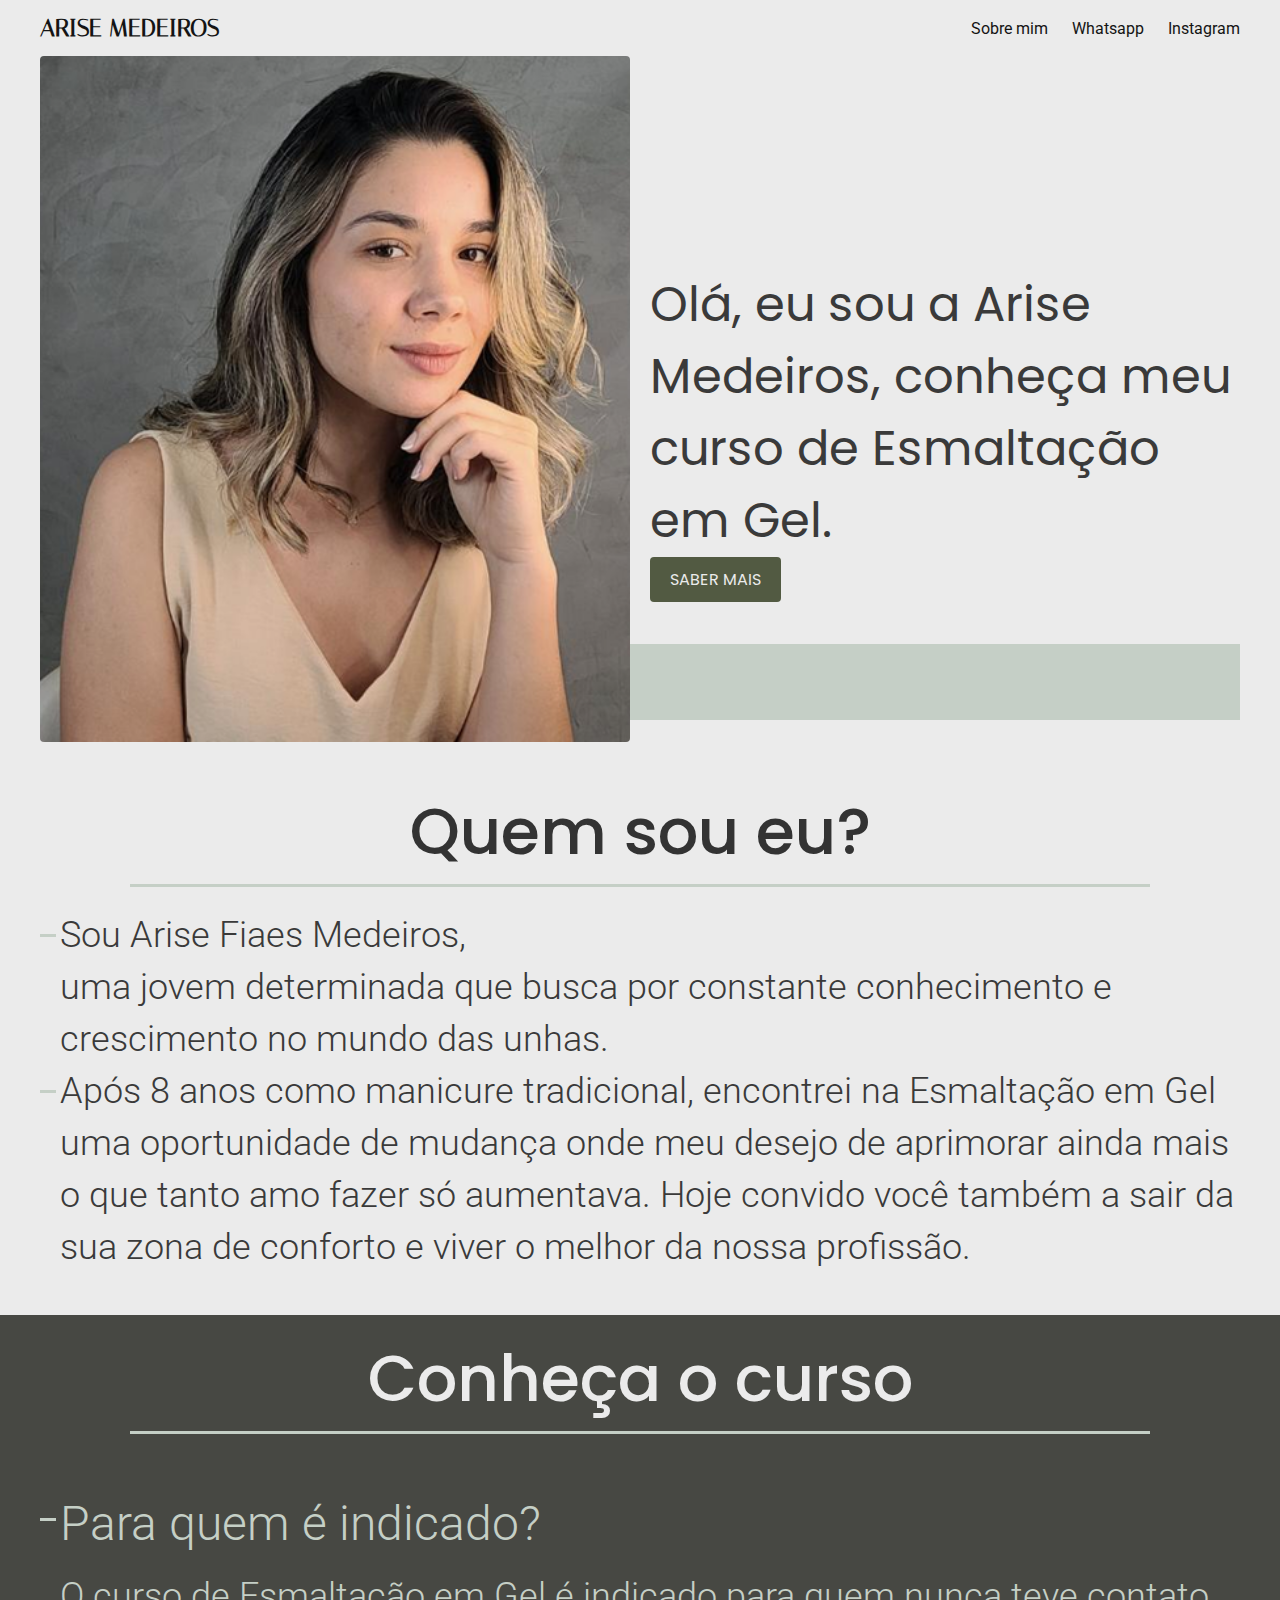
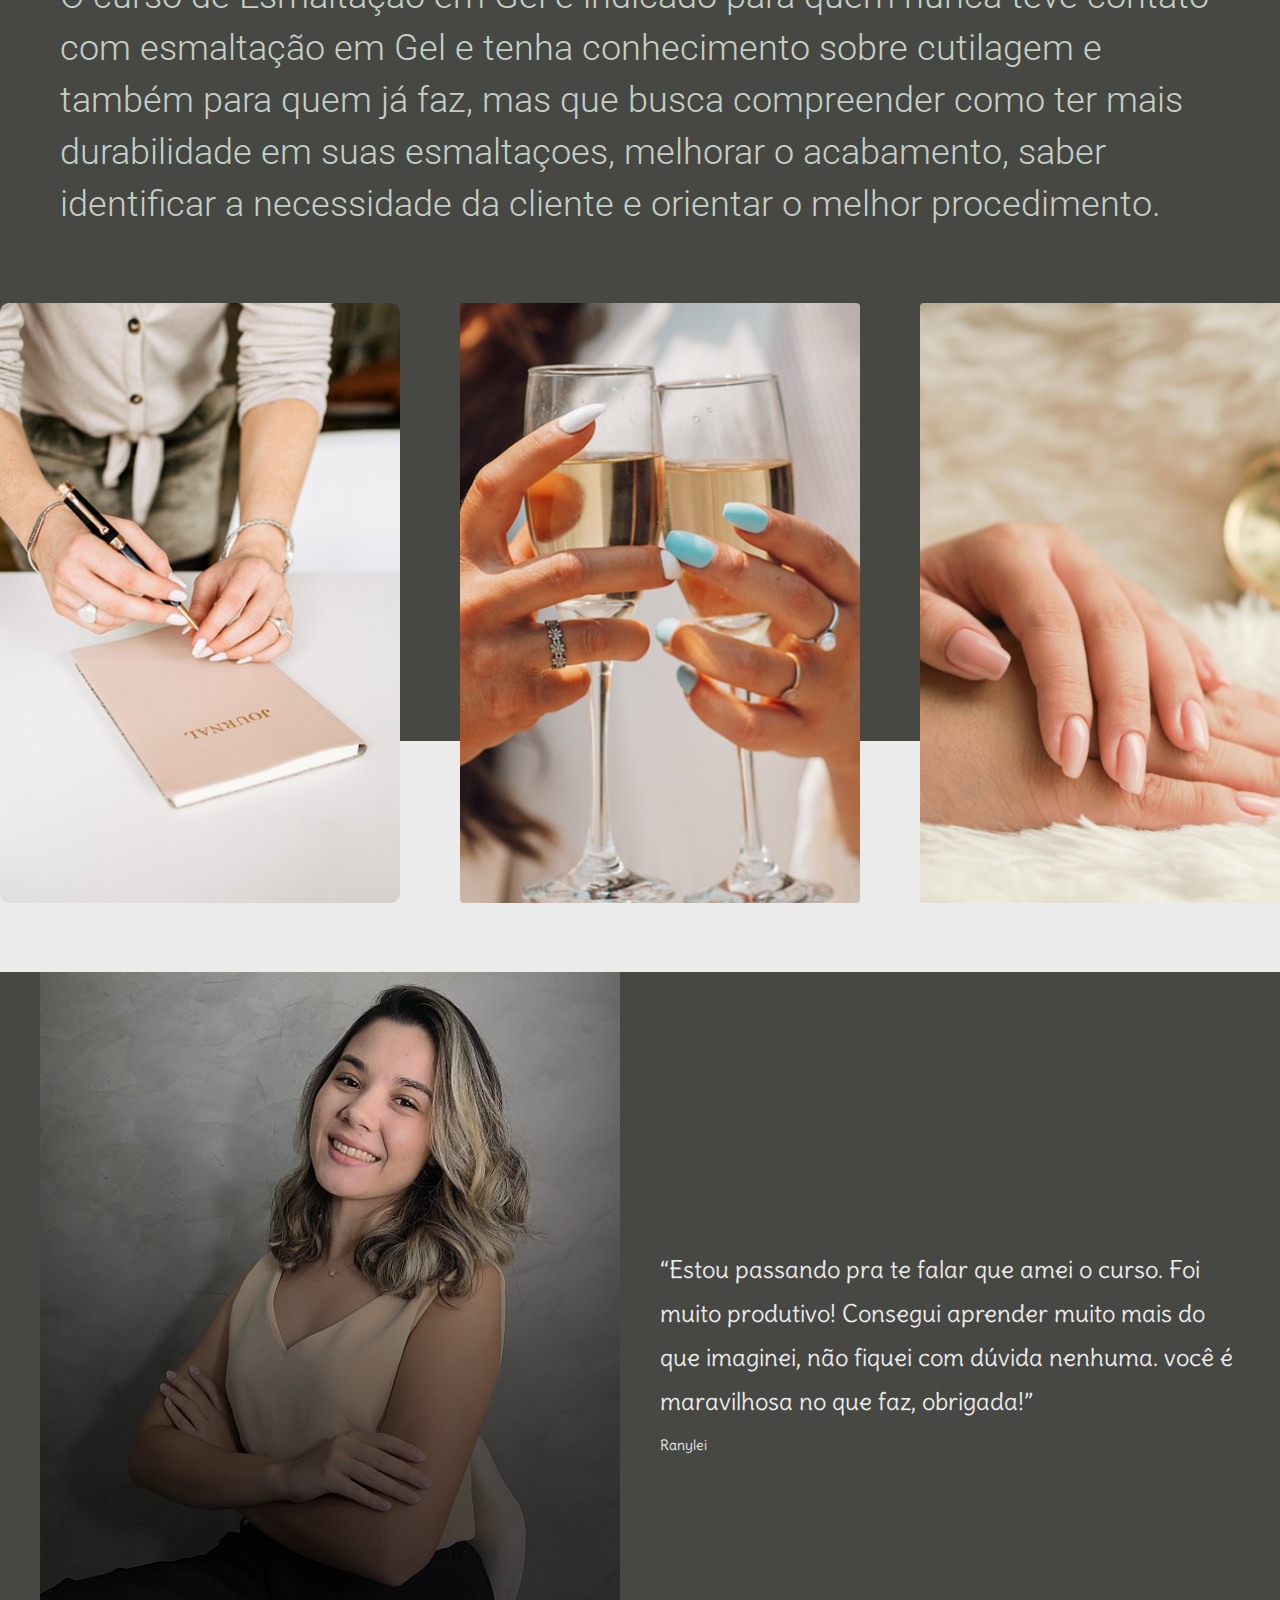
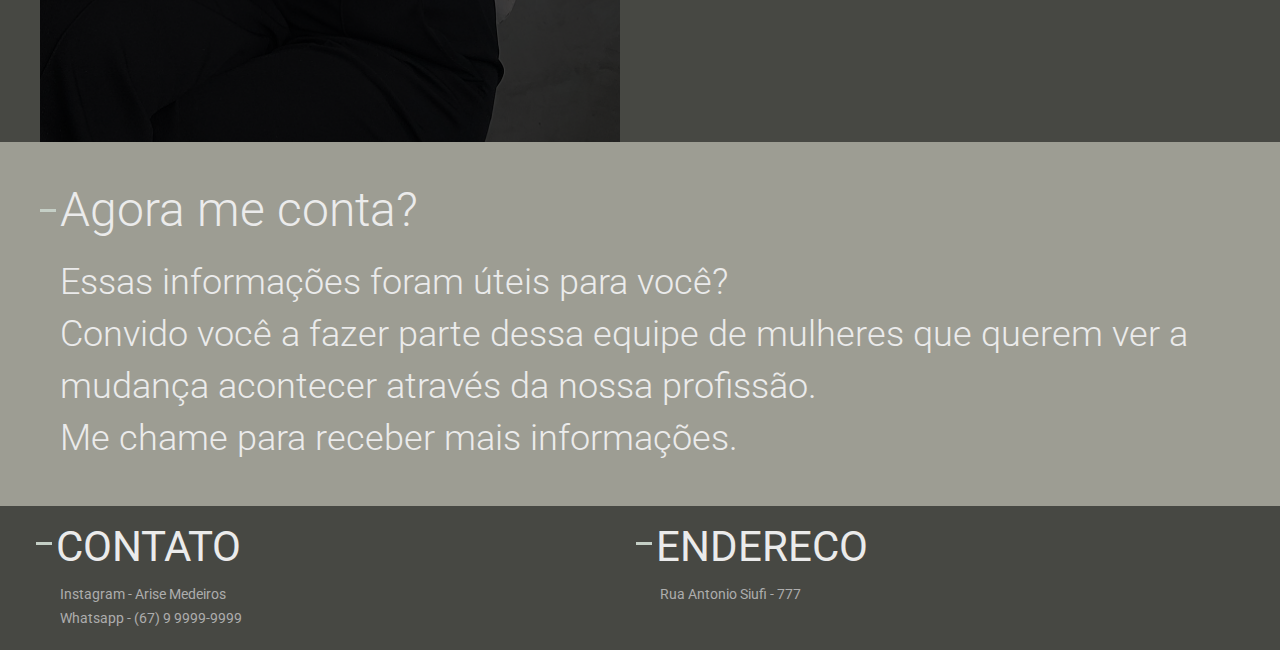
<file: index.html>
<!DOCTYPE html>
<html lang="pt-br">
<head>
    <meta charset="UTF-8">
    <meta name="viewport" content="width=device-width, initial-scale=1.0">
    <link rel="stylesheet" href="style.css">
    <title>Curso Esmaltação em Gel de Arise Fiaes Medeiros</title>
</head>
<body>
    <header class="header">
        <h2>ARISE MEDEIROS</h2>
        <img src="./imagens/icones/menu_24dp_141414_FILL0_wght400_GRAD0_opsz24.svg" alt="">
        <ul>
            <li><a class="roboto-regular SobM" href="#quemSouEu">Sobre mim</a></li>
            <li><a class="roboto-regular" href="#contato">Whatsapp</a></li>
            <li><a class="roboto-regular" href="#contato">Instagram</a></li>
        </ul>
    </header>

    <main>
        <div class="imgPrincipal container">
            <img src="./imagens/Principal.png" alt="">
            <div class="sombra-interna"></div>
            <div class="conhecerMais">
                <p class="poppins-regular font-24 cor-EBEBEB">Olá, eu sou a Arise Medeiros, conheça meu curso de Esmaltação em Gel.</p>
                <a href="#conheca" class="poppins-regular font-16 cor-EBEBEB botao">SABER MAIS</a>
            </div>
        </div>

        <div id="quemSouEu" class="qmSouEu container">
            <h1 class="poppins-medium font-24 cor-333333">Quem sou eu?</h1>
            <div class="divisao"></div>
            <p class="roboto-light font-14">Sou Arise Fiaes Medeiros,<br>
                uma jovem determinada que busca por constante conhecimento e crescimento no mundo das unhas.</p>
                <p class="roboto-light font-14">Após 8 anos como manicure tradicional, encontrei na Esmaltação em Gel uma oportunidade de mudança onde meu desejo de aprimorar ainda mais o que tanto amo fazer só aumentava. Hoje convido você também a sair da sua zona de conforto e viver o melhor da nossa profissão.</p>
        </div>
    </main>

    <section id="conheca" class="conheca-back">
        <div class="conheca container">
            <h1 class="poppins-medium font-24 cor-EBEBEB">Conheça o curso</h1>
            <div class="divisao"></div>
            <p class="roboto-light font-14"><strong class="roboto-light font-14">Para quem é indicado?</strong>O curso de Esmaltação em Gel é indicado para quem nunca teve contato com esmaltação em Gel e tenha conhecimento sobre cutilagem e também para quem já faz, mas que busca compreender como ter mais durabilidade em suas esmaltaçoes, melhorar o acabamento, saber identificar a necessidade da cliente e orientar o melhor procedimento.</p>
        </div>
        <div class="carrossel-infinito">
            <div class="carrossel-track">
              <img src="./imagens/curso1.jpg" alt="curso1" class="imgcurso">
              <img src="./imagens/curso2.jpg" alt="curso2" class="imgcurso">
              <img src="./imagens/curso3.jpg" alt="curso3" class="imgcurso">
              <img src="./imagens/curso4.jpg" alt="curso4" class="imgcurso">
              
              <!-- Duplicadas para o efeito infinito -->
              <img src="./imagens/curso1.jpg" alt="curso1" class="imgcurso">
              <img src="./imagens/curso2.jpg" alt="curso2" class="imgcurso">
              <img src="./imagens/curso3.jpg" alt="curso3" class="imgcurso">
              <img src="./imagens/curso4.jpg" alt="curso4" class="imgcurso">
            </div>
          </div>
        
    </section>

    <section class="agradecimento">
        <div class="imgAgradecer container">
            <img src="./imagens/agradecer.jpg" alt="">
            <p class="citacao delius-regular font-24 cor-EBEBEB">“Estou passando pra te falar que amei o curso. Foi muito produtivo! Consegui aprender muito mais do que imaginei, não fiquei com dúvida nenhuma. você é maravilhosa no que faz, obrigada!” <strong class="delius-regular font-14">Ranylei</strong></p>
        </div>
    </section>

    <section class="contar-back">
        <div class="contar">
            <p class="roboto-light font-14">
                <strong class="roboto-light font-14">Agora me conta?</strong>Essas informações foram úteis para você? <br> Convido você a fazer parte dessa equipe de mulheres que querem ver a mudança acontecer através da nossa profissão. <br> Me chame para receber mais informações.
            </p>
        </div>
    </section>

    <footer >
        <div class="footer-back">
            <div id="contato">
                <h2 class="cor-EBEBEB font-24 roboto-regular">CONTATO</h2>
                <P class="roboto-regular font-14 cor-ADADAD">Instagram - Arise Medeiros</P>
                <p class="roboto-regular font-14 cor-ADADAD">Whatsapp - (67) 9 9999-9999</p>
            </div>
            <div>
                <h2 class="cor-EBEBEB font-24 roboto-regular">ENDERECO</h2>
                <P class="roboto-regular font-14 cor-ADADAD">Rua Antonio Siufi - 777</P>
            </div>
        </div>
        
    </footer>

    <script src="./script.js"></script>
    <script src="./rolagem.js"></script>
    <script src="./rolagemSobreMim.js"></script>
</body>
</html>
</file>
<file: style.css>
@import "./tipografia.css";
@import "./header.css";
@import "./main.css";
@import "./conheca.css";
@import "./agradecer.css";
@import "./contar.css";
@import "./footer.css";

*{
    margin: 0;
    padding: 0;
    box-sizing: border-box;
}
body{
    background-color: #ebebeb;
}
body ,html{
    overflow-x: hidden;
}
a{
    text-decoration: none;
}
.botao{
    background-color: #525A42;
    color: #EBEBEB;
    padding: 10px 20px;
    border-radius: 4px;
}
.divisao{
    content: "";
    width: 85%;
    height: 3px;
    justify-self: center;
    background-color: #C5CFC6;
}
.displayNone{
    display: none;
}
</file>
